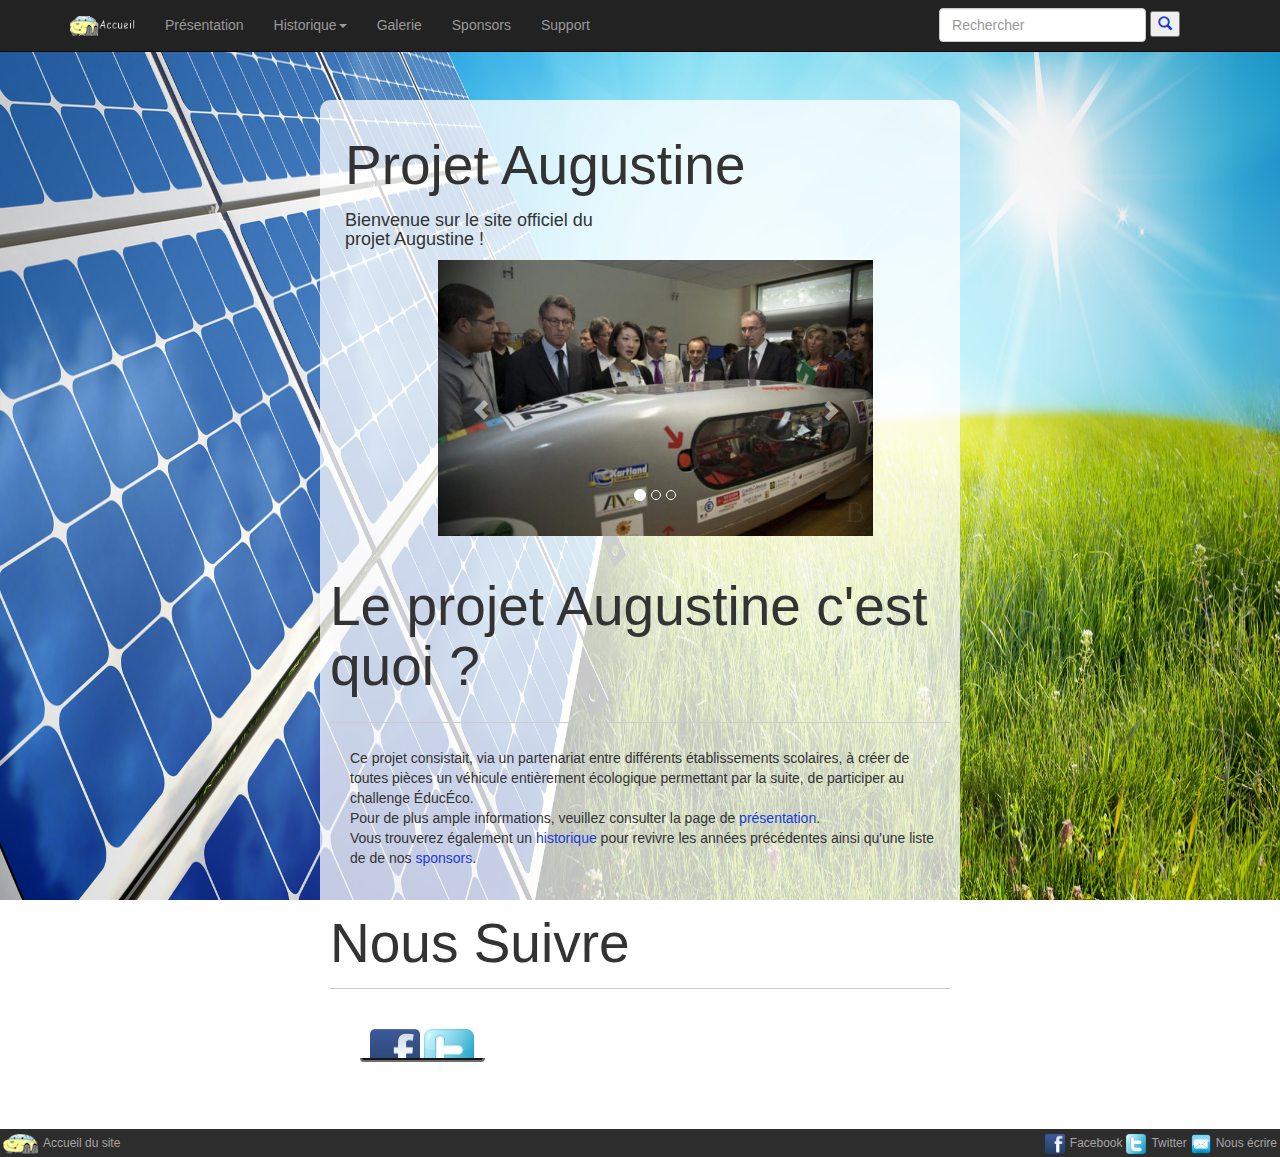
<file: index.html>
<!DOCTYPE html>

<html lang="fr">
	<head>
		<meta charset="utf-8" name="viewport" content= "width=device-width, initial-scale=1.0" />
		<link href="rsc/bootstrap/css/bootstrap.css" rel="stylesheet" />
		
		<link rel="stylesheet" href="mainStyle.css" />
		<title>Site du projet Augustine</title>
		<link rel="icon" type="image/png" href="rsc/img/Accueil_footer.png">
	</head>

	<body>
		<!-- Includes for script -->
	<script src="rsc/jquery.js"></script>
        <script src="rsc/bootstrap/js/bootstrap.js"></script>
	<script src="rsc/son.js"></script>   
				
		<header class="navbar navbar-default navbar-inverse navbar-fixed-top bs-docs-nav" role="banner">
			<div class="container">
				<div class="navbar-header">
					<button type="button" class="navbar-toggle collapsed" data-toggle="collapse" data-target=".bs-navbar-collapse">
						<span class="sr-only">Toggle navigation</span>
						<span class="icon-bar"></span>
						<span class="icon-bar"></span>
						<span class="icon-abr"></span>
					</button>
					<a class="navbar-brand" href="index.html"><img src="rsc/img/Accueil.png" height="20" width="65" /></a>
				</div>

				<nav class="collapse navbar-collapse" id="bs-exambple-navbar-collapse-1">
					<ul class="nav navbar-nav">
						<li>
							<a href="presentation.html">Pr&eacutesentation</a>
						</li>
						<li class="dropdown">
							<a href="#" class="dropdown-toggle" data-toggle="dropdown">Historique<b class="caret"></b></a>
							<ul class="dropdown-menu">
								<li><a href="historique.html#2011"><span class="glyphicon glyphicon-share-alt"></span>Ann&eacutee 2011</a></li>
								<li><a href="historique.html#2012"><span class="glyphicon glyphicon-share-alt"></span>Ann&eacutee 2012</a></li>
								<li><a href="historique.html#2013"><span class="glyphicon glyphicon-share-alt"></span>Ann&eacutee 2013</a></li>
								<li><a href="historique.html#presse"><span class="glyphicon glyphicon-share-alt"></span>Presse</a></li>
							</ul>
						</li>
					</ul>
					<ul class="nav navbar-nav">
						<li><a href="galerie.html">Galerie</a></li>
						<li><a href="sponsors.html">Sponsors</a></li>
						<li><a href="support.html">Support</a></li>
					</ul>

					<form class="navbar-form navbar-right" role="search">
						<div class="form-group">	
							<input type="text" class="form-control" placeholder="Rechercher">
						</div>	
							<button type="submit"><a href="#"><span class="glyphicon glyphicon-search" ></span></a></button>
					</form>
				</nav>
			</div>
		</header>
		
		<!-- 
			navBar's end 
			page's beginning
		-->
		
		<div class="MainDiv">
			<div class="bs-header">
				<div class="container">
					<p>
						<h1>Projet Augustine</h1>
						<h4>Bienvenue sur le site officiel du projet Augustine !</h4>
					</p>
				</div>
			</div>
		
			<div id="CAROUSEL" class="container bs-docs-container">
				<div class="row">
					<div class="col-md-9" role="main">
						<div class="bs-docs-section">
							<div id="myCarousel" class="carousel slide" data-ride="carousel">
								<ol class="carousel-indicators">
									<li data-target="#myCarousel" data-slide-to="0" class="active"></li>
									<li data-target="#myCarousel" data-slide-to="1"></li>
									<li data-target="#myCarousel" data-slide-to="2"></li>
								</ol>
								<div class="carousel-inner">
									<div class="item active">
										<img alt="" src="rsc/img/voiture_1.jpg">
									</div>

									<div class="item">
										<img alt="" src="rsc/img/voiture_2.jpg">
									</div>
									<div class="item">
										<img alt="" src="rsc/img/voiture_3.jpg">
									</div>
								</div> <!-- end of <div class="carousel-inner"> -->
								<a class="left carousel-control" href="#myCarousel" data-slide="prev"><span class="glyphicon glyphicon-chevron-left"></span></a>
								<a class="right carousel-control" href="#myCarousel" data-slide="next"><span class="glyphicon glyphicon-chevron-right"></span></a>
							</div>
						</div>
					</div>
				</div>
			</div>
						
			<div class="bs-docs-section">
				<div class="page-header">
					<h1>Le projet Augustine c'est quoi ?<h1>
				</div>
				<div class="container">
					<p>
						Ce projet consistait, via un partenariat entre diff&eacuterents &eacutetablissements scolaires, <!--space-->
						&agrave cr&eacuteer de toutes pi&egraveces un v&eacutehicule enti&egraverement &eacutecologique <!--space-->
						permettant par la suite, de participer au challenge &Eacuteduc&Eacuteco.
						<br />
						Pour de plus ample informations, veuillez consulter la page de <a href="presentation.html">pr&eacutesentation</a>.
						<br />
						Vous trouverez &eacutegalement un <a href="historique.html">historique</a> pour revivre les ann&eacutees <!--space-->
						pr&eacutec&eacutedentes ainsi qu'une liste de de nos <a href="#">sponsors</a>.
					</p>
				</div>
			</div>
						
			<div class="bs-docs-section">
				<div id="contactUs">
					<div class="page-header">
						<h1>Nous Suivre</h1>
					</div>
					<ul>
						<audio id="son" preload="auto">
 							<source src='rsc/son/pop.mp3' type='audio/mp3'>
         						<source src='rsc/son/pop.ogg' type='audio/ogg'>
         					</audio>

						<li><a href="http://facebook.com/projetaugustinemelun" target="_blank"><div class="AnimatedLogo"><img src="rsc/img/Facebook.png" alt="logo Facebook" onmouseover="playpause()" onmouseout="playpause()"/></div></a></li>
						<li><a href="http://twitter.com/ProjetAugustine" target="_blank"><div class="AnimatedLogo"><img src="rsc/img/Twitter.png" alt="logo Twitter" onmouseover="playpause()" onmouseout="playpause()"/></div></a></li>							
					</ul>
					<ul>
						<li id="ColoredLine"></li>
					</ul>
				</div>
			</div>
		</div> <!-- MainDiv's end -->
		
		<!-- 
			MainDiv's end 
			footer's beginning
		-->
		
		<footer>
			<p>
				<span class="AlignLeft">
					<a href="index.html"><img src="rsc/img/Accueil_footer.png" alt="Logo" class="FooterLogo" />Accueil du site</a>
				</span>
				<span class="AlignRight">
					<a href="http://facebook.com/projetaugustinemelun" target="_blank"><img src="rsc/img/Facebook.png" alt="logo Facebook" />Facebook</a>
					<a href="http://twitter.com/ProjetAugustine" target="_blank"><img src="rsc/img/Twitter.png" alt="logo Twitter" />Twitter</a>
					<a href="support.html#mail" ><img src="rsc/img/Mail.png" alt="logo Mail" />Nous &eacutecrire</a>
				</span>
			</p>
			<div class="FooterEnd"></div>
		</footer>
		
	</body>
</html>
</file>
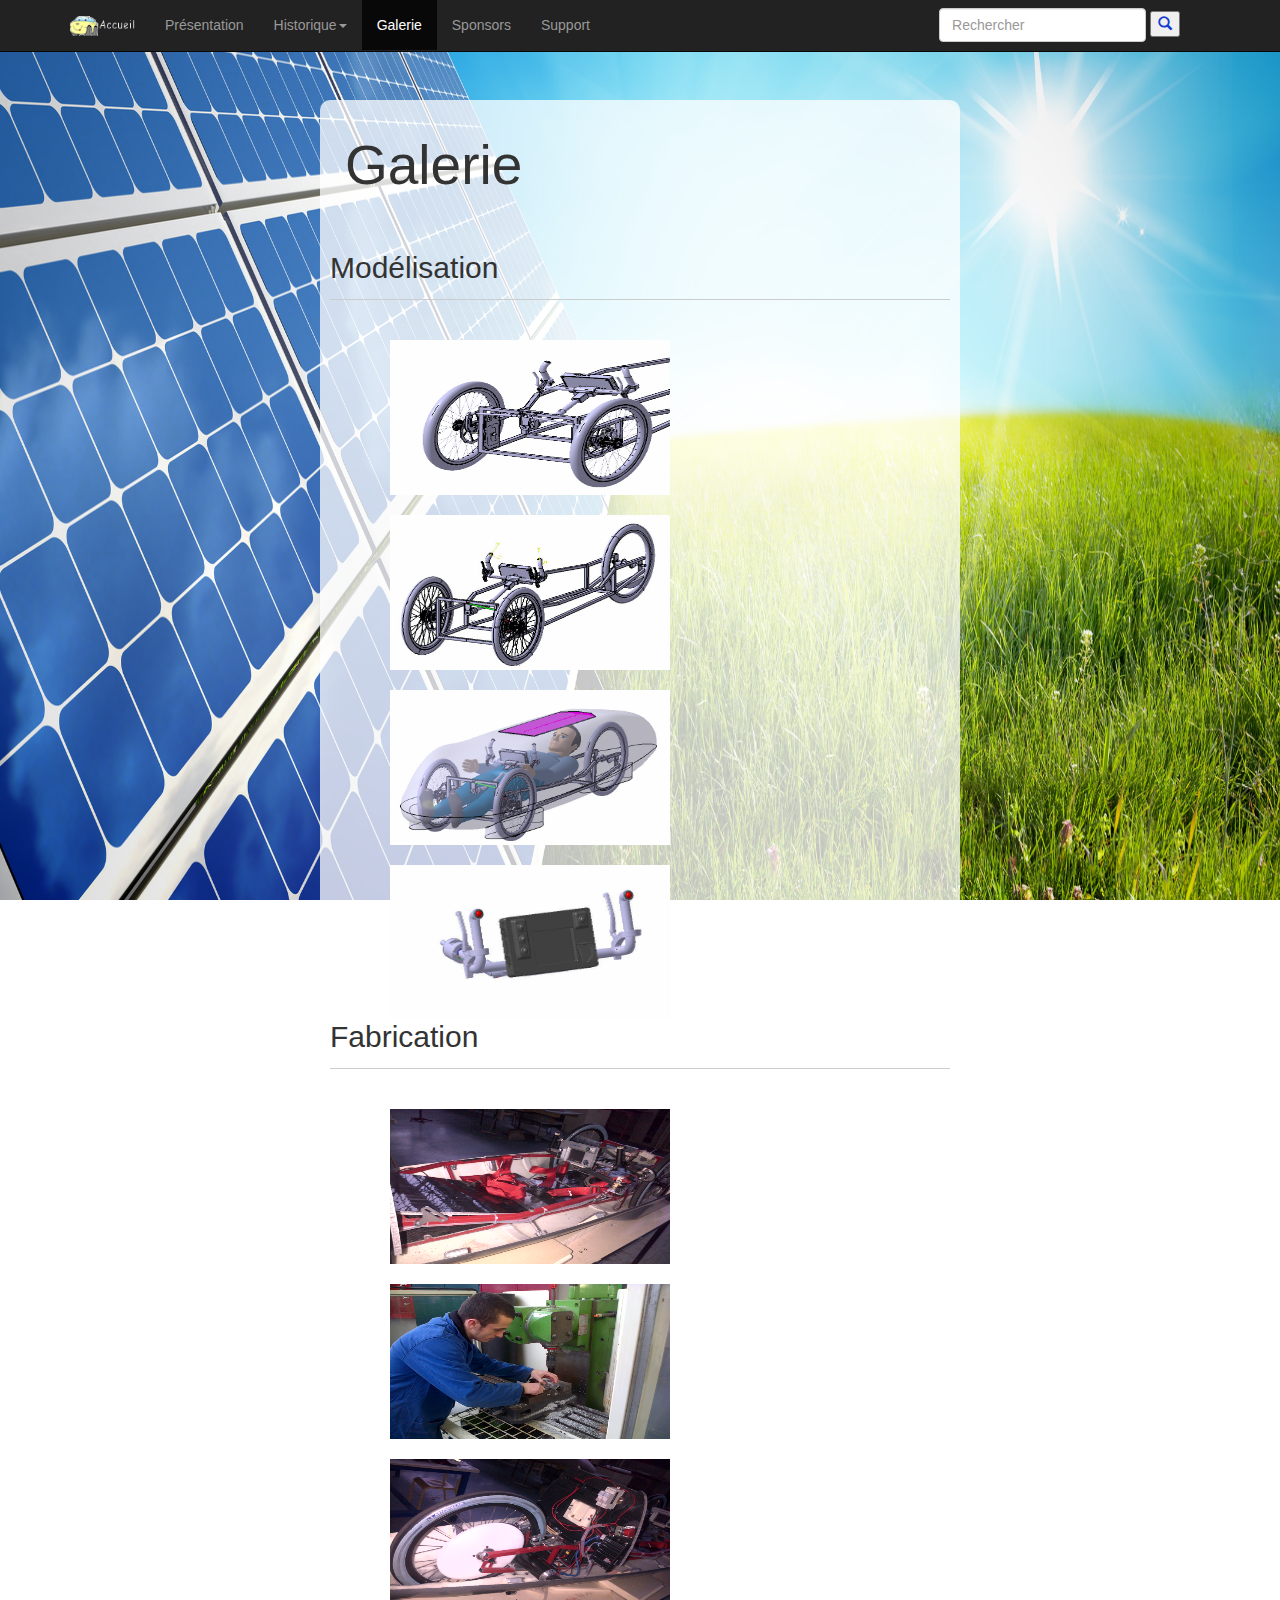
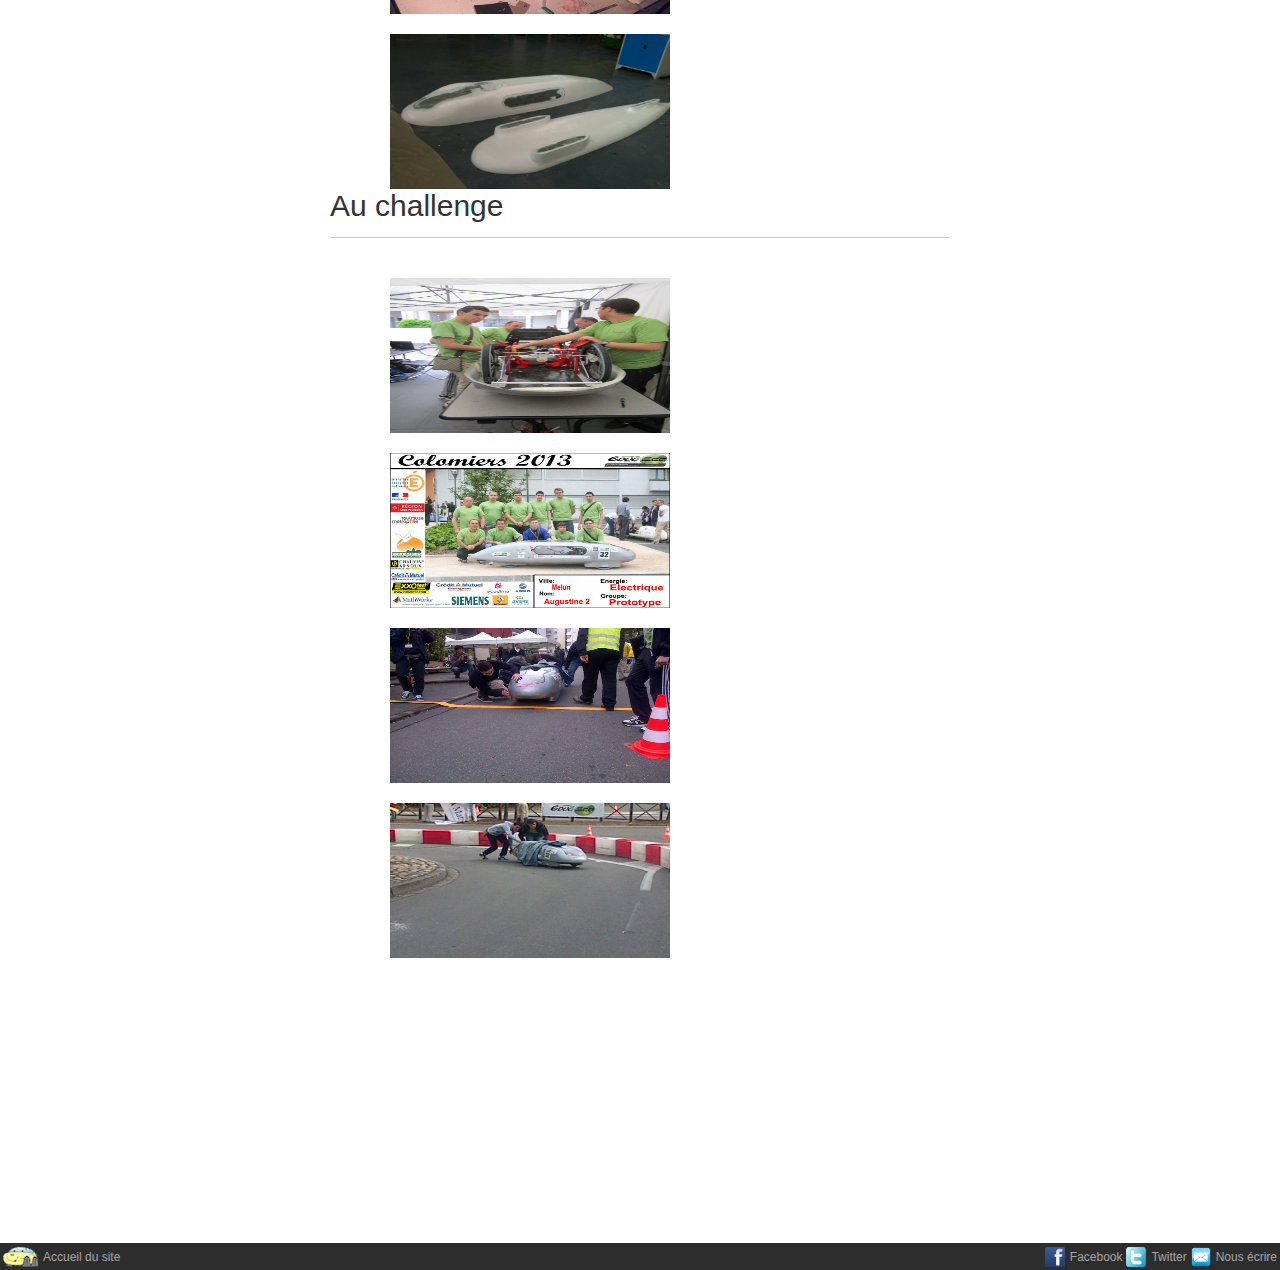
<file: galerie.html>
<!DOCTYPE html>

<html lang="fr">
	<head>
		<meta charset="utf-8" name="viewport" content= "width=device-width, initial-scale=1.0" />
		<link href="rsc/bootstrap/css/bootstrap.css" rel="stylesheet" />
		
		<link rel="stylesheet" href="mainStyle.css" />
		<link rel="stylesheet" href="galerie.css" />
		<title>Site du projet Augustine</title>
		<link rel="icon" type="image/png" href="rsc/img/Accueil_footer.png">
	</head>

	<body>
		<!-- Includes for script -->
	<script src="rsc/jquery.js"></script>
        <script src="rsc/bootstrap/js/bootstrap.js"></script>   
	<script src="rsc/son.js"></script>
			
		<header class="navbar navbar-default navbar-inverse navbar-fixed-top bs-docs-nav" role="banner">
			<div class="container">
				<div class="navbar-header">
					<button type="button" class="navbar-toggle collapsed" data-toggle="collapse" data-target=".bs-navbar-collapse">
						<span class="sr-only">Toggle navigation</span>
						<span class="icon-bar"></span>
						<span class="icon-bar"></span>
						<span class="icon-abr"></span>
					</button>
					<a class="navbar-brand" href="index.html"><img src="rsc/img/Accueil.png" height="20" width="65" /></a>
				</div>

				<nav class="collapse navbar-collapse" id="bs-exambple-navbar-collapse-1">
					<ul class="nav navbar-nav">
						<li>
							<a href="presentation.html">Pr&eacutesentation</a>
						</li>
						<li class="dropdown">
							<a href="#" class="dropdown-toggle" data-toggle="dropdown">Historique<b class="caret"></b></a>
							<ul class="dropdown-menu">
								<li><a href="historique.html#2011"><span class="glyphicon glyphicon-share-alt"></span>Ann&eacutee 2011</a></li>
								<li><a href="historique.html#2012"><span class="glyphicon glyphicon-share-alt"></span>Ann&eacutee 2012</a></li>
								<li><a href="historique.html#2013"><span class="glyphicon glyphicon-share-alt"></span>Ann&eacutee 2013</a></li>
								<li><a href="historique.html#presse"><span class="glyphicon glyphicon-share-alt"></span>Presse</a></li>
							</ul>
						</li>
					</ul>
					<ul class="nav navbar-nav">
						<li class="active"><a href="galerie.html">Galerie</a></li>
						<li><a href="sponsors.html">Sponsors</a></li>
						<li><a href="support.html">Support</a></li>
					</ul>

					<form class="navbar-form navbar-right" role="search">
						<div class="form-group">	
							<input type="text" class="form-control" placeholder="Rechercher">
						</div>	
							<button type="submit"><a href="#"><span class="glyphicon glyphicon-search" ></span></a></button>
					</form>
				</nav>
			</div>
		</header>
		
		<!-- 
			navBar's end 
			page's beginning
		-->
		<div class="MainDiv">
			<div class="bs-header">
				<div class="container">
					<p>
						<h1>Galerie</h1>
					</p>
				</div>
			</div>
			<div class="bs-docs-section" id="model">
				<div class="page-header">
					<h2>Mod&eacutelisation</h2>	
				</div>
				<div class="Galerie">
					<ul>
						<audio id="son" preload="auto">
                        				<source src='rsc/son/vuuu.mp3' type='audio/mp3'>
                        				<source src='rsc/son/vuuu.ogg' type='audio/ogg'>
                				</audio>
						<li>
							<div class="GalerieElement">
								<img src="rsc/img/modelisation_1.jpg" alt="photo" onmouseover="playpause()" onmouseout="playpause()"/>
								<h1>La direction</h1>
							</div>
						</li>

						<li>
							<div class="GalerieElement">
								<img src="rsc/img/modelisation_2.jpg" alt="photo" onmouseover="playpause()" onmouseout="playpause()"/>
								<h1>Le chassis complet</h1>
							</div>
						</li>

						<li>
							<div class="GalerieElement">
								<img src="rsc/img/modelisation_3.jpg" alt="photo" onmouseover="playpause()" onmouseout="playpause()"/>
								<h1>Simulation avec un pilote</h1>
							</div>
						</li>

						
						<li>
							<div class="GalerieElement">
								<img src="rsc/img/modelisation_4.jpg" alt="photo" onmouseover="playpause()" onmouseout="playpause()"/>
								<h1>Le volant</h1>
							</div>
						</li>
					</ul>
				</div>
			</div>

			<br>
			<div class="bs-docs-section" id="fab">
                                <div class="page-header">
                                        <h2>Fabrication</h2>
                                </div>
				
				<div class="Galerie">
					<ul>
						<audio id="son" preload="auto">
                        				<source src='rsc/son/vuuu.mp3' type='audio/mp3'>
                        				<source src='rsc/son/vuuu.ogg' type='audio/ogg'>
                				</audio>
						<li>
							<div class="GalerieElement">
								<img src="rsc/img/fab_1.jpg" alt="photo" onmouseover="playpause()" onmouseout="playpause()"/>
								<h1>Intérieur du véhicule</h1>
							</div>
						</li>

						<li>
							<div class="GalerieElement">
								<img src="rsc/img/fab_2.jpg" alt="photo" onmouseover="playpause()" onmouseout="playpause()"/>
								<h1>&Eacutetudiant en plein travail</h1>
							</div>
						</li>

						<li>
							<div class="GalerieElement">
								<img src="rsc/img/fab_3.jpg" alt="photo" onmouseover="playpause()" onmouseout="playpause()"/>
								<h1>Moteur d'Augustine</h1>
							</div>
						</li>
				
						<li>
							<div class="GalerieElement">
								<img src="rsc/img/fab_4.jpg" alt="photo" onmouseover="playpause()" onmouseout="playpause()"/>
								<h1>La coque</h1>
							</div>
						</li>
					</ul>
				</div>
			</div>
			
			<br>
			<div class="bs-docs-section" id="chal">
                                <div class="page-header">
                                        <h2> Au challenge </h2>
                                </div>
	
				<div class="Galerie">
                                        <ul>
						<audio id="son" preload="auto">
                        				<source src='rsc/son/vuuu.mp3' type='audio/mp3'>
                        				<source src='rsc/son/vuuu.ogg' type='audio/ogg'>
                				</audio>
                                                <li>
                                                        <div class="GalerieElement">
                                                                <img src="rsc/img/challenge_1.jpg" alt="photo" onmouseover="playpause()" onmouseout="playpause()"/>
                                                                <h1>Pr&eacuteparation avant la course</h1>
                                                        </div>
                                                </li>

                                                <li>
                                                        <div class="GalerieElement">
                                                                <img src="rsc/img/challenge_2.jpg" alt="photo" onmouseover="playpause()" onmouseout="playpause()"/>
                                                                <h1>Photo de toute l'équipe</h1>
                                                        </div>
                                                </li>

                                                <li>
                                                        <div class="GalerieElement">
                                                                <img src="rsc/img/challenge_3.jpg" alt="photo" onmouseover="playpause()" onmouseout="playpause()"/>
                                                                <h1>Sur la ligne de départ</h1>
                                                        </div>
                                                </li>
			
			
						<li>
							<div class="GalerieElement">
								<img src="rsc/img/challenge_4.jpg" alt="photo" onmouseover="playpause()" onmouseout="playpause()"/>
								<h1>En route vers la course</h1>
							</div>
						<li>
					</ul>
				</div>
			</div>

			<div class="GalerieEnd"></div>
			
		</div> <!-- MainDiv end -->

		<footer>
                        <p>
                                <span class="AlignLeft">
                                        <a href="index.html"><img src="rsc/img/Accueil_footer.png" alt="Logo" class="FooterLogo" />Accueil du site</a>
                                </span>
                                <span class="AlignRight">
                                        <a href="http://facebook.com/projetaugustinemelun" target="_blank"><img src="rsc/img/Facebook.png" alt="logo Facebook" />Facebook</a>
                                        <a href="https://twitter.com/ProjetAugustine" target="_blank"><img src="rsc/img/Twitter.png" alt="logo Twitter" />Twitter</a>
                                        <a href="support.html#mail" ><img src="rsc/img/Mail.png" alt="logo Mail" />Nous &eacutecrire</a>
                                </span>
                        </p>
                        <div class="FooterEnd"></div>
                </footer>	
	</body>
</html>
</file>
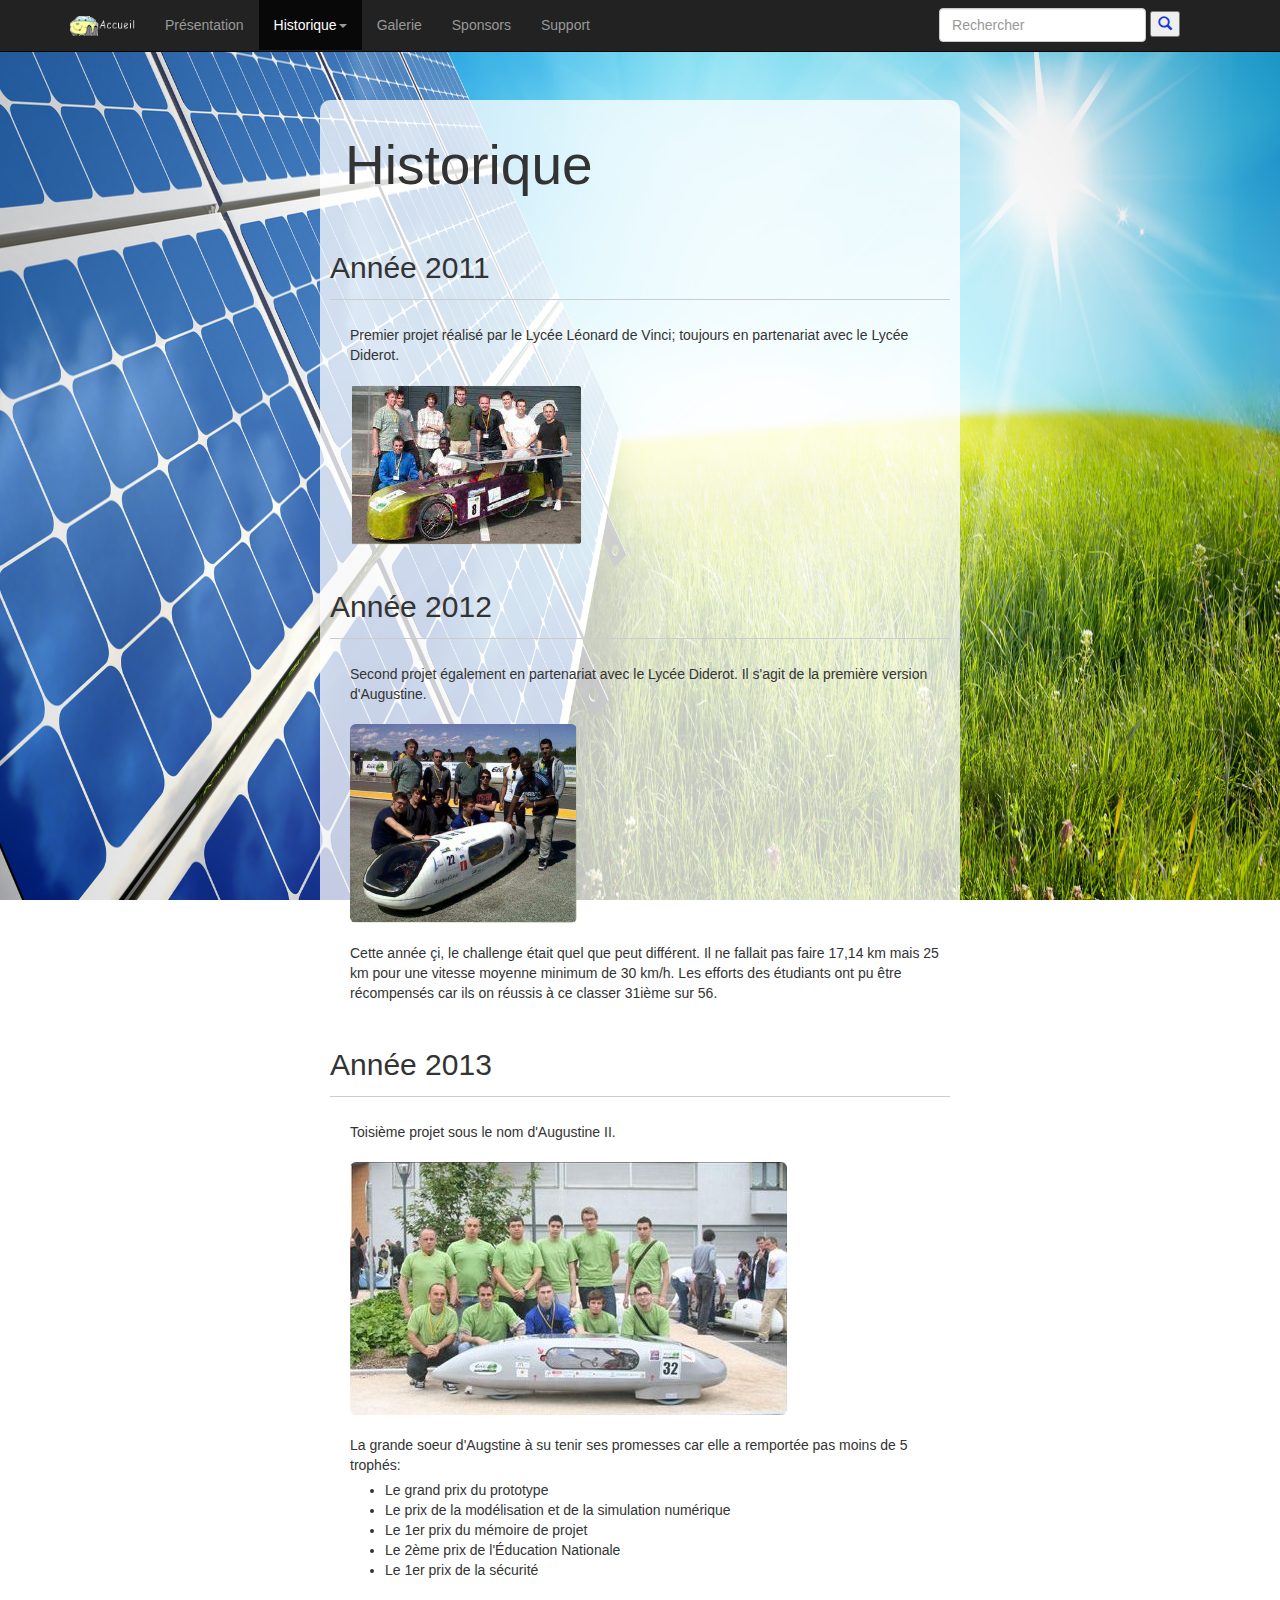
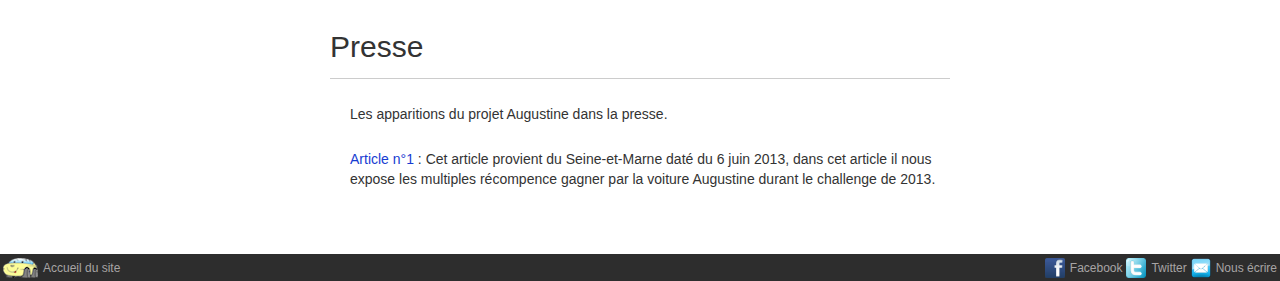
<file: historique.html>
<!DOCTYPE html>

<html lang="fr">
	<head>
		<meta charset="utf-8" name="viewport" content= "width=device-width, initial-scale=1.0" />
		<link href="rsc/bootstrap/css/bootstrap.css" rel="stylesheet" />
		
		<link rel="stylesheet" href="mainStyle.css" />
		<title>Site du projet Augustine</title>
		<link rel="icon" type="image/png" href="rsc/img/Accueil_footer.png">
	</head>

	<body>
		<!-- Includes for script -->
		<script src="rsc/jquery.js"></script>
        <script src="rsc/bootstrap/js/bootstrap.js"></script>   
			
		<header class="navbar navbar-default navbar-inverse navbar-fixed-top bs-docs-nav" role="banner">
			<div class="container">
				<div class="navbar-header">
					<button type="button" class="navbar-toggle collapsed" data-toggle="collapse" data-target=".bs-navbar-collapse">
						<span class="sr-only">Toggle navigation</span>
						<span class="icon-bar"></span>
						<span class="icon-bar"></span>
						<span class="icon-abr"></span>
					</button>
					<a class="navbar-brand" href="index.html"><img src="rsc/img/Accueil.png" height="20" width="65" /></a>
				</div>

				<nav class="collapse navbar-collapse" id="bs-exambple-navbar-collapse-1">
					<ul class="nav navbar-nav">
						<li>
							<a href="presentation.html">Pr&eacutesentation</a>
						</li>
						<li class="dropdown active">
							<a href="#" class="dropdown-toggle" data-toggle="dropdown">Historique<b class="caret"></b></a>
							<ul class="dropdown-menu">
								<li><a href="historique.html#2011"><span class="glyphicon glyphicon-share-alt"></span>Ann&eacutee 2011</a></li>
								<li><a href="historique.html#2012"><span class="glyphicon glyphicon-share-alt"></span>Ann&eacutee 2012</a></li>
								<li><a href="historique.html#2013"><span class="glyphicon glyphicon-share-alt"></span>Ann&eacutee 2013</a></li>
								<li><a href="historique.html#presse"><span class="glyphicon glyphicon-share-alt"></span>Presse</a></li>
							</ul>
						</li>
					</ul>
					<ul class="nav navbar-nav">
						<li><a href="galerie.html">Galerie</a></li>
						<li><a href="sponsors.html">Sponsors</a></li>
						<li><a href="support.html">Support</a></li>
					</ul>

					<form class="navbar-form navbar-right" role="search">
						<div class="form-group">	
							<input type="text" class="form-control" placeholder="Rechercher">
						</div>	
							<button type="submit"><a href="#"><span class="glyphicon glyphicon-search" ></span></a></button>
					</form>
				</nav>
			</div>
		</header>

		<div class="MainDiv">
        	<div class="bs-header">
        		<div class="container">
                	<h1>Historique</h1>
                </div>
            </div>

			<div class="bs-docs-section" id="2011">
				<div class="page-header">
					<h2>Ann&eacutee 2011</h2>
				</div>
				<div class="container">
					<p>
						Premier projet r&eacutealis&eacute par le Lyc&eacutee L&eacuteonard de Vinci; toujours en partenariat avec le Lyc&eacutee Diderot.
						<br />
						<br />
						<img src="rsc/img/Année_2011.png" alt="Photo 2011" class="img-rounded" />
					</p>
				</div>
			</div>


			<div class="bs-docs-section" id="2012">
				<div class="page-header">
					<h2>Ann&eacutee 2012</h2>
				</div>
				<div class="container">
					<p>
						Second projet &eacutegalement en partenariat avec le Lyc&eacutee Diderot. Il s'agit de la premi&egravere version d'Augustine.
						<br />
						<br />
						<img src="rsc/img/Année_2012.png" alt="Photo 2012" class="img-rounded" />
						<br />
						<br />
						Cette ann&eacutee &ccedili, le challenge &eacutetait quel que peut diff&eacuterent. Il ne fallait pas faire 17,14 km mais 25 km pour une vitesse moyenne minimum de 30 km/h. Les efforts des &eacutetudiants ont pu &ecirctre r&eacutecompens&eacutes car ils on r&eacuteussis &agrave ce classer 31i&egraveme sur 56.	
					</p>
				</div>
			</div>
			
			<div class="bs-docs-section" id="2013">
				<div class="page-header">
					<h2>Ann&eacutee 2013</h2>
				</div>
				<div class="container">
					<p>
						Toisi&egraveme projet sous le nom d'Augustine II.
						<br />
						<br />
						<img src="rsc/img/Année_2013.jpg" alt="Photo 2013" class="img-rounded" />
						<br />
						<br />
						La grande soeur d'Augstine &agrave su tenir ses promesses car elle a remport&eacutee pas moins de 5 troph&eacutes:
						<br />
						<ul>
							<li> Le grand prix du prototype</li>
							<li> Le prix de la mod&eacutelisation et de la simulation num&eacuterique</li>
							<li> Le 1er prix du m&eacutemoire de projet</li>
							<li> Le 2&egraveme prix de l'&Eacuteducation Nationale</li>
							<li> Le 1er prix de la s&eacutecurit&eacute</li>
						</ul>
					</p>
				</div>
			</div>
			<div class="bs-docs-section" id="presse">
				<div class="page-header">
					<h2>Presse</h2>
				</div>
				<div class="container">
					<p>
						Les apparitions du projet Augustine dans la presse.
						<br />
						<br />
						<p><a href="rsc/img/presse1.pdf"> Article n°1 </a>: Cet article provient du Seine-et-Marne daté du 6 juin 2013, dans cet article il nous expose les multiples récompence gagner par la voiture Augustine durant le challenge de 2013. </p>
					</p>
				</div>
			</div>
		
		</div> <!-- MainDiv's end -->
		
		<!-- 
			MainDiv's end 
			footer's beginning
		-->
		
		<footer>
			<p>
				<span class="AlignLeft">
					<a href="index.html"><img src="rsc/img/Accueil_footer.png" alt="Logo" class="FooterLogo" />Accueil du site</a>
				</span>
				<span class="AlignRight">
					<a href="http://facebook.com/projetaugustinemelun" target="_blank"><img src="rsc/img/Facebook.png" alt="logo Facebook" />Facebook</a>
					<a href="https://twitter.com/ProjetAugustine" target="_blank"><img src="rsc/img/Twitter.png" alt="logo Twitter" />Twitter</a>
					<a href="support.html#mail" ><img src="rsc/img/Mail.png" alt="logo Mail" />Nous &eacutecrire</a>
				</span>
			</p>
			<div class="FooterEnd"></div>
		</footer>
	</body>
</html>
</file>
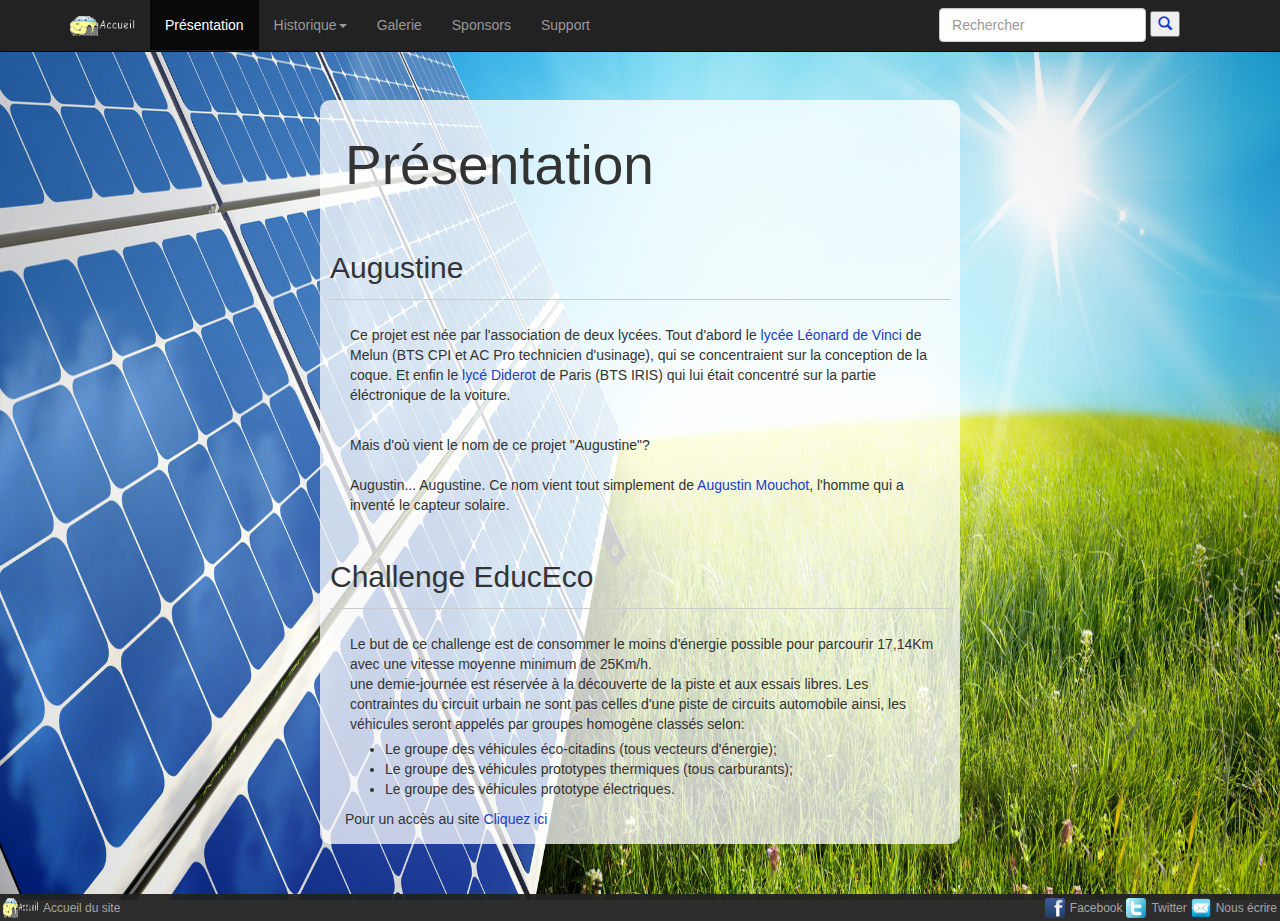
<file: presentation.html>
<!DOCTYPE html>

<html lang="fr">
	<head>
		<meta charset="utf-8" name="viewport" content= "width=device-width, initial-scale=1.0" />
		<link href="rsc/bootstrap/css/bootstrap.css" rel="stylesheet" />
		
		<link rel="stylesheet" href="mainStyle.css" />
		<title>Site du projet Augustine</title>
	</head>

	<body>
		<!-- Includes for script -->
		<script src="rsc/jquery.js"></script>
        <script src="rsc/bootstrap/js/bootstrap.js"></script>   
				
		<header class="navbar navbar-default navbar-inverse navbar-fixed-top bs-docs-nav" role="banner">
			<div class="container">
				<div class="navbar-header">
					<button type="button" class="navbar-toggle collapsed" data-toggle="collapse" data-target=".bs-navbar-collapse">
						<span class="sr-only">Toggle navigation</span>
						<span class="icon-bar"></span>
						<span class="icon-bar"></span>
						<span class="icon-abr"></span>
					</button>
					<a class="navbar-brand" href="index.html"><img src="rsc/img/Accueil.png" height="20" width="65" /></a>
				</div>

				<nav class="collapse navbar-collapse" id="bs-exambple-navbar-collapse-1">
					<ul class="nav navbar-nav">
						<li class="active">
							<a href="presentation.html">Pr&eacutesentation</a>
						</li>
						<li class="dropdown">
							<a href="#" class="dropdown-toggle" data-toggle="dropdown">Historique<b class="caret"></b></a>
							<ul class="dropdown-menu">
								<li><a href="historique.html#2011"><span class="glyphicon glyphicon-share-alt"></span>Ann&eacutee 2011</a></li>
								<li><a href="historique.html#2012"><span class="glyphicon glyphicon-share-alt"></span>Ann&eacutee 2012</a></li>
								<li><a href="historique.html#2013"><span class="glyphicon glyphicon-share-alt"></span>Ann&eacutee 2013</a></li>
								<li><a href="historique.html#presse"><span class="glyphicon glyphicon-share-alt"></span>Presse</a></li>
							</ul>
						</li>
					</ul>
					<ul class="nav navbar-nav">
						<li><a href="galerie.html">Galerie</a></li>
						<li><a href="sponsors.html">Sponsors</a></li>
						<li><a href="support.html">Support</a></li>
					</ul>

					<form class="navbar-form navbar-right" role="search">
						<div class="form-group">	
							<input type="text" class="form-control" placeholder="Rechercher">
						</div>	
							<button type="submit"><a href="#"><span class="glyphicon glyphicon-search" ></span></a></button>
					</form>
				</nav>
			</div>
		</header>
		
		<!-- 
			navBar's end 
			page's beginning
		-->
		<div class="MainDiv">
			<div class="bs-header">
				<div class="container">
					<p>
						<h1>Présentation</h1>
					</p>
				</div>
			</div>
		
			<div class="bs-docs-section">
				<div class="page-header">
					<h2>Augustine</h2>
				</div>
				<div class="container">
					<p>
						Ce projet est née par l'association de deux lyc&eacutees. Tout d'abord le <a href="http://www.vinci-melun.org">lyc&eacutee L&eacuteonard de Vinci </a><!--space-->
						de Melun (BTS CPI et AC Pro technicien d'usinage), qui se concentraient sur la conception de la coque. <!--space-->
						Et enfin le <a href="http://www.diderot.org">lyc&eacute Diderot </a> de Paris (BTS IRIS) qui lui était concentr&eacute sur la partie &eacutel&eacutectronique de la voiture.
					</p>
					<br />
					<p>
						Mais d'où vient le nom de ce projet "Augustine"?
						<br />
						<br />
						Augustin... Augustine. Ce nom vient tout simplement de <a href="http://fr.wikipedia.org/wiki/Augustin_Mouchot" target="_blank">Augustin Mouchot</a>, l'homme qui a invent&eacute le capteur solaire.
					</p>
				</div>
			</div>
			
			<div class="bs-docs-section">
				<div class="page-header">
					<h2>Challenge EducEco</h2>
				</div>
				<div class="container">
					<p>
						Le but de ce challenge est de consommer le moins d'&eacutenergie possible pour parcourir 17,14Km avec une vitesse moyenne <!--space-->
						minimum de 25Km/h.
						<br />
						une demie-journ&eacutee est r&eacuteserv&eacutee &agrave la d&eacutecouverte de la piste et aux essais libres. Les <!--space-->
						contraintes du circuit urbain ne sont pas celles d'une piste de circuits automobile ainsi, les v&eacutehicules seront appel&eacutes <!--space-->
						par groupes homog&egravene class&eacutes selon:
						<ul>
							<li>Le groupe des v&eacutehicules &eacuteco-citadins (tous vecteurs d'&eacutenergie);</li>
							<li>Le groupe des v&eacutehicules prototypes thermiques (tous carburants);</li>
							<li>Le groupe des v&eacutehicules prototype &eacutelectriques.</li>
						</ul>
						Pour un acc&egraves au site <a href="http://www.educeco.net/" target="_blank" >Cliquez ici</a>
					</p>
				</div>
			</div>
		</div> <!-- MainDiv end -->
		
		<!-- 
			MainDiv's end 
			footer's beginning
		-->
		
		<footer>
			<p>
				<span class="AlignLeft">
					<a href="index.html"><img src="rsc/img/Accueil.png" alt="Logo" class="FooterLogo" />Accueil du site</a>
				</span>
				<span class="AlignRight">
					<a href="http://facebook.com/projetaugustinemelun" target="_blank"><img src="rsc/img/Facebook.png" alt="logo Facebook" />Facebook</a>
					<a href="https://twitter.com/ProjetAugustine" target="_blank"><img src="rsc/img/Twitter.png" alt="logo Twitter" />Twitter</a>
					<a href="support.html#mail" ><img src="rsc/img/Mail.png" alt="logo Mail" />Nous &eacutecrire</a>
				</span>
			</p>
			<div class="FooterEnd"></div>
		</footer>
	</body>
</html>
</file>
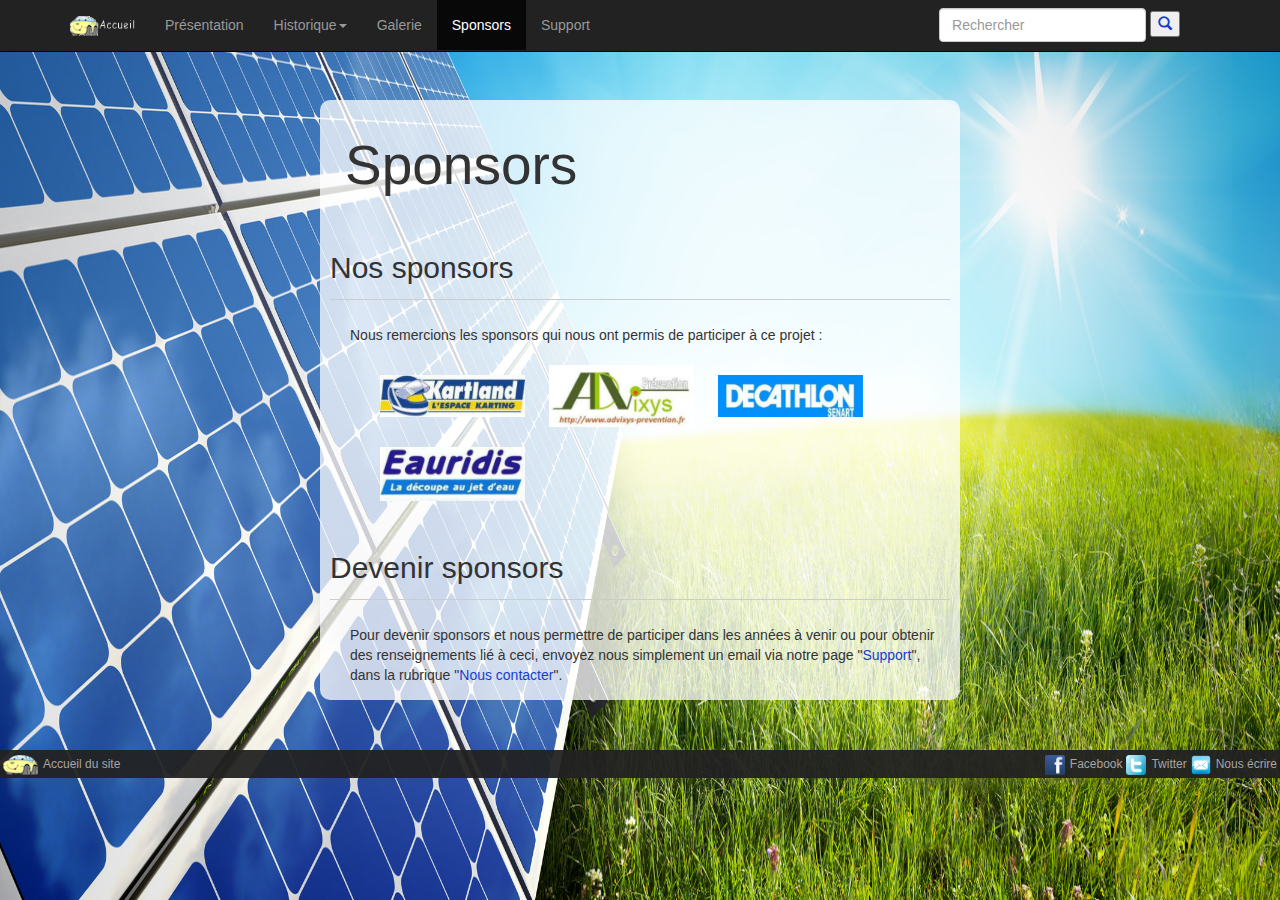
<file: sponsors.html>
<!DOCTYPE html>

<html lang="fr">
	<head>
		<meta charset="utf-8" name="viewport" content= "width=device-width, initial-scale=1.0" />
		<link href="rsc/bootstrap/css/bootstrap.css" rel="stylesheet" />
		<link rel="stylesheet" href="sponsors.css">
		<link rel="stylesheet" href="mainStyle.css" />
		<title>Site du projet Augustine</title>
		<link rel="icon" type="image/png" href="rsc/img/Accueil_footer.png">
	</head>

	<body>
		<!-- Includes for script -->
		<script src="rsc/jquery.js"></script>
        	<script src="rsc/bootstrap/js/bootstrap.js"></script>   
				
		<header class="navbar navbar-default navbar-inverse navbar-fixed-top bs-docs-nav" role="banner">
			<div class="container">
				<div class="navbar-header">
					<button type="button" class="navbar-toggle collapsed" data-toggle="collapse" data-target=".bs-navbar-collapse">
						<span class="sr-only">Toggle navigation</span>
						<span class="icon-bar"></span>
						<span class="icon-bar"></span>
						<span class="icon-abr"></span>
					</button>
					<a class="navbar-brand" href="index.html"><img src="rsc/img/Accueil.png" height="20" width="65" /></a>
				</div>

				<nav class="collapse navbar-collapse" id="bs-exambple-navbar-collapse-1">
					<ul class="nav navbar-nav">
						<li>
							<a href="presentation.html">Pr&eacutesentation</a>
						</li>
						<li class="dropdown">
							<a href="#" class="dropdown-toggle" data-toggle="dropdown">Historique<b class="caret"></b></a>
							<ul class="dropdown-menu">
								<li><a href="historique.html#2011"><span class="glyphicon glyphicon-share-alt"></span>Ann&eacutee 2011</a></li>
								<li><a href="historique.html#2012"><span class="glyphicon glyphicon-share-alt"></span>Ann&eacutee 2012</a></li>
								<li><a href="historique.html#2013"><span class="glyphicon glyphicon-share-alt"></span>Ann&eacutee 2013</a></li>
								<li><a href="historique.html#presse"><span class="glyphicon glyphicon-share-alt"></span>Presse</a></li>
							</ul>
						</li>
					</ul>
					<ul class="nav navbar-nav">
						<li><a href="galerie.html">Galerie</a></li>
						<li class="active"><a href="sponsors.html">Sponsors</a></li>
						<li><a href="support.html">Support</a></li>
					</ul>

					<form class="navbar-form navbar-right" role="search">
						<div class="form-group">	
							<input type="text" class="form-control" placeholder="Rechercher">
						</div>	
							<button type="submit"><a href="#"><span class="glyphicon glyphicon-search" ></span></a></button>
					</form>
				</nav>
			</div>
		</header>
	
		<div class="MainDiv Sponsors">
			<div class="bs-header">
				<div class="container">
					<p>
						<h1> Sponsors </h1>
					</p>
				</div>
			</div>

			<div class="bs-docs-section">
				<div class="page-header">
					<h2> Nos sponsors </h2>
				</div>

				<div class="container">	
					<p>
						Nous remercions les sponsors qui nous ont permis de participer à ce projet :<br>
					</p>
				</div>
				<p>	
					<ul>
						<li><a href="http://www.kartland.fr" target="_blank"><img src="rsc/img/Kartland" alt="Kartland"></a></li>
						<li><a href="http://www.advixys-prevention.fr" target="_blank"><img src="rsc/img/Advixys" alt="Advixys"></a></li>
						<li><a href="http://www.decathlon.fr" target="_blank"><img src="rsc/img/Decathlon" alt="Decathlon"></a></li>
						<li><a href="http://eauridis.com" target="_blank"><img src="rsc/img/Euridis" alt="Euridis"></a></li>
					</ul>			
				</p>
			
			</div>

			<div class="bs-docs-section">
				<div class="page-header">
					<h2> Devenir sponsors </h2>
				</div>

				<div class="container">
					<p>
						Pour devenir sponsors et nous permettre de participer dans les ann&eacutees &agrave venir ou pour obtenir des renseignements li&eacute &agrave ceci, envoyez nous simplement un email via notre page "<a href="support.html">Support</a>", dans la rubrique "<a href="support.html#contact">Nous contacter</a>".
					</p>
				</div>
			</div>
		</div>
		
		<!-- 
			MainDiv's end 
			footer's beginning
		-->
		
		<footer>
			<p>
				<span class="AlignLeft">
					<a href="index.html"><img src="rsc/img/Accueil_footer.png" alt="Logo" class="FooterLogo" target="_blank" />Accueil du site</a>
				</span>
				<span class="AlignRight">
					<a href="http://facebook.com/projetaugustinemelun" target="_blank"><img src="rsc/img/Facebook.png" alt="logo Facebook"/>Facebook</a>
					<a href="https://twitter.com/ProjetAugustine" target="_blank"><img src="rsc/img/Twitter.png" alt="logo Twitter"/>Twitter</a>
					<a href="support.html#mail" ><img src="rsc/img/Mail.png" alt="logo Mail" />Nous &eacutecrire</a>
				</span>
			</p>
			<div class="FooterEnd"></div>
		</footer>
	</body>
</html>
</file>
<file: mainStyle.css>
body{
	height: 100%:
	width: 100%;
	background-image: url("rsc/img/Background.jpg");
	background-attachment: fixed;
	background-repeat: no-repeat;
	background-size: 100% 100%;
}


/* MAIN DIV CONTAINER */

.MainDiv{
	margin-top: 100px;
	margin-left: 25%;
	margin-right: 25%;
	margin-bottom: 50px;
	
	width: 50%;
	padding: 10px;
	
	background-color: rgba(256, 256, 256, 0.75);
	border-radius: 10px;
	-moz-border-radius: 10px;
	-webkit-border-radius: 10px;
	-khtml-border-radius: 10px;
	-o-border-radius: 10px;
}


/* TEXT S STYLE */

.MainDiv .page-header{
	padding-bottom: 0;
}

.MainDiv h1{
	font-family: "Helvetica Neue", Helvetica, Arial, sans-serif;
	font-weight: 100;
	line-height: 1.1;
	color: inherit;
	margin-top: 25px;
	margin-bottom: 15px;
	font-size: 55px;
}

.MainDiv h2{
	font-family: "Helvetica Neue", Helvetica, Arial, sans-serif;
	line-height: 1.1;
	color: inherit;
	margin-top: 25px;
	margin-bottom: 15px;
	font-size: 30px;
}

.MainDiv h4{
	width: 50%;
}

.MainDiv p{
	width: 100%;
	margin: 5px 5px 5px 5px;
}

.AlignRight{
	text-align: right;
}

.AlignLeft{
	text-align: left;
}

.MainDiv .container{
	width: 100%;
	margin-right: 25%;
}


/* CAROUSEL */

#CAROUSEL{
	position: relative;
	width: 100%;
	height: 56%;
	margin-left: 15%;
	margin-right: 25%;
}

#myCarousel img{
/* img display in 9:16 */
	width: 100%;
	height: 56%;
}

#myCarousel p{
	text-align: center;
	margin-left: 25%;
	margin-right: 25%;
}

/* LOGO ANIMATED */

#contactUs ul{
	list-style-type: none;
	line-height: 0px;
}

#contactUs li{
	display: inline-block;
}


.AnimatedLogo{
	height: 50px;
	overflow: hidden;
}

.AnimatedLogo img{
	position: relative;
	display:block;
	width: 50px;
	height: 50px;
	top: 20px;
	
	transition-property: top;
	transition-duration: 0.5s;
	-webkit-transition-property: top;
	-webkit-transition-duration: 0.5s;
	-moz-transition-property: top;
	-moz-transition-duration: 0.5s;
	-o-transition-property: top;
	-o-transition-duration: 0.5s;
	-khtml-transition-property: top;
	-khtml-transition-duration: 0.5s;
}

.AnimatedLogo img:hover{
	top: 0px;
}

#ColoredLine{
        height: 4px;
	border: 2px #6E6E6E solid;
	border-bottom-left-radius: 5px;
	border-bottom-right-radius: 5px;
	border-top-style: none;
	width: 125px;
	left: -10px;
        background: #151515;
	float: left;
	position: relative;
	top: -11px;
}



/* FOOTER S STYLE */

footer{
	width: 100%;
	position: relative;
	margin-bottom: 0px;
	padding: 3px;
	
	background-color: rgba(34, 34, 34, 0.95);
	border-color: rgba(8, 8, 8, 0.95);
}

footer img{
	height: 20px;
	width: 20px;
	margin-right: 5px;
}

.FooterLogo{
	height: 20px;
	width: 35px;
}

footer a{
	font-size: 12px;
	color: #a7a4a4;
}

footer .AlignRight{
	float: right;
}

footer .AlignLeft{
	float: left;
}

.FooterEnd{
	clear: both;
}
</file>
<file: galerie.css>
/* CSS Galerie */


.Galerie ul li{
	position: relative;
	float: left;
	width: 300px;
	height: 175px;
	padding: 10px;
	list-style: none;
}

.GalerieElement{
	display: block;
	overflow: hidden;
	width: 300px;
	height: 175px;
	margin-top: 0px;
	margin-left: 0px;
	border: 0px solid rgba(0,0,0,0.7);
	
	transition-property: width, height, margin, z-index, border;
	transition-duration: 0.4s;
	-webkit-transition-property: width, height, margin, z-index, border;
	-webkit-transition-duration: 0.4s;
	-moz-transition-property: width, height, margin, z-index, border;
	-moz-transition-duration: 0.4s;
	-o-transition-property: width, height, margin, z-index, border;
	-o-transition-duration: 0.4s;
	-khtml-transition-property: width, height, margin, z-index, border;
	-khtml-transition-duration: 0.4s;
}

.GalerieElement:hover{
	position: absolute;
	width: 600px;
	height: 350px;
	margin-top: -100px;
	margin-left: -100px;
	
	z-index: 100;
	
	border: 6px solid rgba(0,0,0,0.7);
	border-radius: 10px;
	-moz-border-radius: 10px;
	-web-border-radius: 10px;
	-o-border-radius: 10px;
	-khtml-border-radius: 10px;
}

.GalerieElement img{
	position: absolute;
	width: 300px;
	height: 175px;
	padding: 10px;
	
	z-index: 20;
	
	transition-property: width, height, margin, z-index, border;
	transition-duration: 0.4s;
	-webkit-transition-property: width, height, margin, z-index, border;
	-webkit-transition-duration: 0.4s;
	-moz-transition-property: width, height, margin, z-index, border;
	-moz-transition-duration: 0.4s;
	-o-transition-property: width, height, margin, z-index, border;
	-o-transition-duration: 0.4s;
	-khtml-transition-property: width, height, margin, z-index, border;
        -khtml-transition-duration: 0.4s;
}

.GalerieElement:hover img{
	width: 600px;
	height: 350px;
	padding: 0px;
	
	z-index:100;
}

.GalerieElement h1{
    position: absolute;
    bottom: -60px;
    opacity: 0;
    
    color: white;
    font-size: 20px;
    padding: 0px;
    margin: 0px;
}

.GalerieElement:hover h1{
    opacity: 1;
    bottom: 0px;
    transition: bottom 0.3s ease 0.4s;
    left: 0px;
    width: 100%;
    padding: 5px;
    background: none repeat scroll 0% 0% rgba(0, 0, 0, 0.8);
    margin-top: -60px;
    
    z-index: 150;
}

.bs-docs-section{
	clear: both;
}

.GalerieEnd{
	clear: both;
	margin-bottom: 50px;
}
</file>
<file: sponsors.css>
/* CSS Sponsors */

.Sponsors ul{
        display: block;
}

.Sponsors li{
	display: inline-block;
        list-style: none;
        width: 25%;
        height: 25%;
	margin: 10px;
}

.Sponsors img{
        height: 100%;
        width: 100%;
}
</file>
